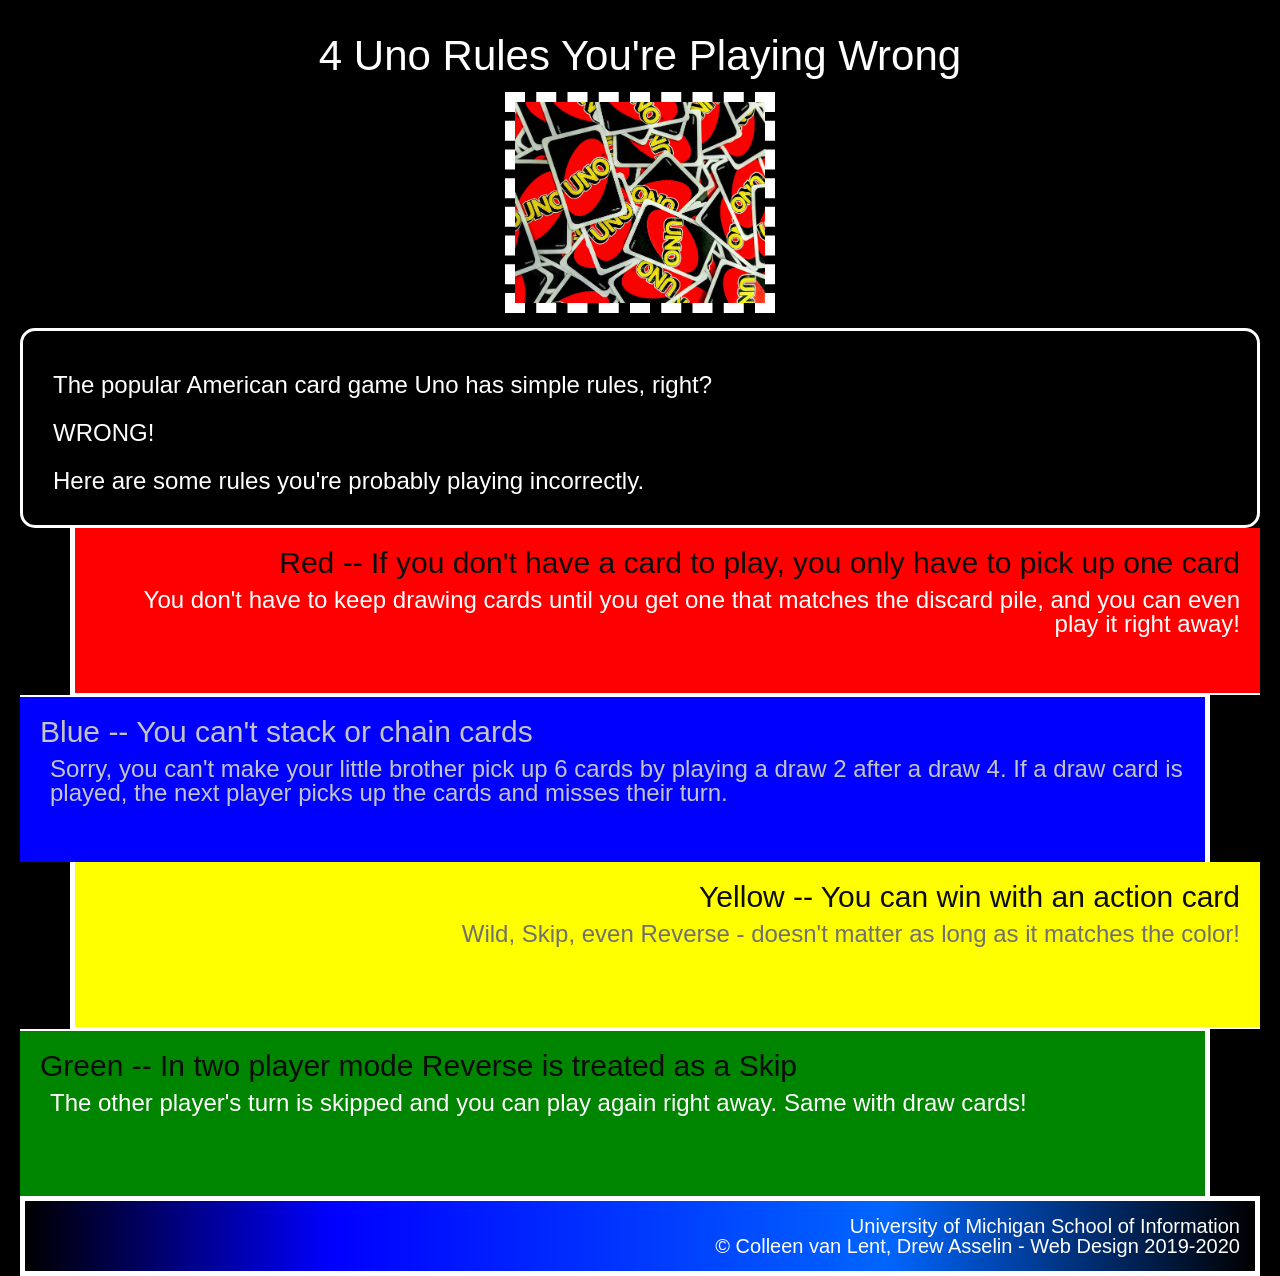
<file: index.html>
<!DOCTYPE html>
<html lang="en">
<head>
  <meta charset="UTF-8">
  <meta name="viewport" content="width=device-width, initial-scale=1.0">
  <link rel="icon" href="images/favicon.ico">
  <link rel="stylesheet" href="css/html5reset.css">
  <link rel="stylesheet" href="css/style.css">
 <title>4 Uno Rules You're Playing Wrong</title>	
</head>	
<body>	
  <main>	
    <h1>4 Uno Rules You're Playing Wrong</h1>	
    <img src="images/uno-cards.jpg" width = "150" alt="uno cards">	
    <div class="introduction">	
      <p>The popular American card game Uno has simple rules, right?<br> WRONG!<br> 
        
        Here are some rules you're probably playing incorrectly.</p>	
    </div>	
    <div class="red">	
      <h2>Red -- If you don't have a card to play, you only have to pick up one card</h2>	
      <p>You don't have to keep drawing cards until you get one that matches the discard pile, and you can even play it right away!</p>	
    </div>	
    <div class="blue">	
      <h2>Blue -- You can't stack or chain cards</h2>	
      <p>Sorry, you can't make your little brother pick up 6 cards by playing a draw 2 after a draw 4. If a draw card is played, the next player picks up the cards and misses their turn.</p>	
    </div>	
    <div class="yellow">	
      <h2>Yellow --  You can win with an action card</h2>	
      <p>Wild, Skip, even Reverse - doesn't matter as long as it matches the color!</p>	
    </div>	
    <div class="green">	
      <h2>Green -- In two player mode Reverse is treated as a Skip</h2>	
      <p>The other player's turn is skipped and you can play again right away. Same with draw cards!</p>	
    </div>	
  </main>	
  <footer>	
    <p>University of Michigan School of Information <br>	
      &copy; Colleen van Lent, Drew Asselin - Web Design 2019-2020</p>	
  </footer>	
</body>	
</html>
</file>
<file: css/style.css>
body{
    font-family: Arial, Verdana;
    background-color: #000000;
    color: #ffffff;
    margin-top: 20px;
    margin-left: 20px;
    margin-right: 20px;
}
h1{
    font-size: 42px;
    padding: 15px;
    text-align: center;
}
h2{
    font-size: 30px;
    color: #0d0d0d;
}
p{
    font-size: 24px;
    padding-top: 10px;
    padding-left: 10px;
}
img{
    width: 250px;
    display: block; 
    margin-left: auto;
    margin-right: auto;
    border-width: 10px;
    border-style: dashed;
    border-color: #ffffff;
}
div{
    min-height: 125px; /*not sure about this flexible height*/
    padding: 20px;
    border-width: 3px;
    border-style: solid;
    border-color: #ffffff;
}
.introduction{
    border-radius: 15px;
    margin-top: 15px;
    line-height: 2;
}
.red{
    background-color: #ff0000;
    text-align: right;
    margin-left: 50px;
    border-left-width: 5px;
    border-bottom-width: 2px;
    border-right-width: 0px;
    border-top-width: 0px;
}
div.blue{
    background-color: #0000ff;
    text-align: left;
    margin-right: 50px;
    border-right-width: 5px;
    border-top-width: 2px;
    border-left-width: 0px;
    border-bottom-width: 0px;
    color: #c4c4c4;
}
div.blue h2{
    color: #c4c4c4;
}
div.yellow{
    background-color: #ffff00;
    text-align: right;
    margin-left: 50px;
    border-bottom-width: 2px;
    border-left-width: 5px;
    border-top-width: 0px;
    border-right-width: 0px;
}
div.yellow p{
    color: #707070;
}
div.green{
    background-color: #008500;
    text-align: left;
    margin-right: 50px;
    border-right-width: 5px;
    border-top-width: 2px;
    border-left-width: 0px;
    border-bottom-width: 0px;
}
footer{
    background: linear-gradient(90deg, #000000 0%, #0000ff 25%, #0066ff 70%, #000000 100%);
    border-width: 5px;
    border-style: solid;
    border-color: #ffffff;
}
footer p{
    font-size: 20px;
    text-align: right;
    padding-top: 15px;
    padding-right: 15px;
    padding-bottom: 15px;
    padding-left: 0px;
}
</file>
